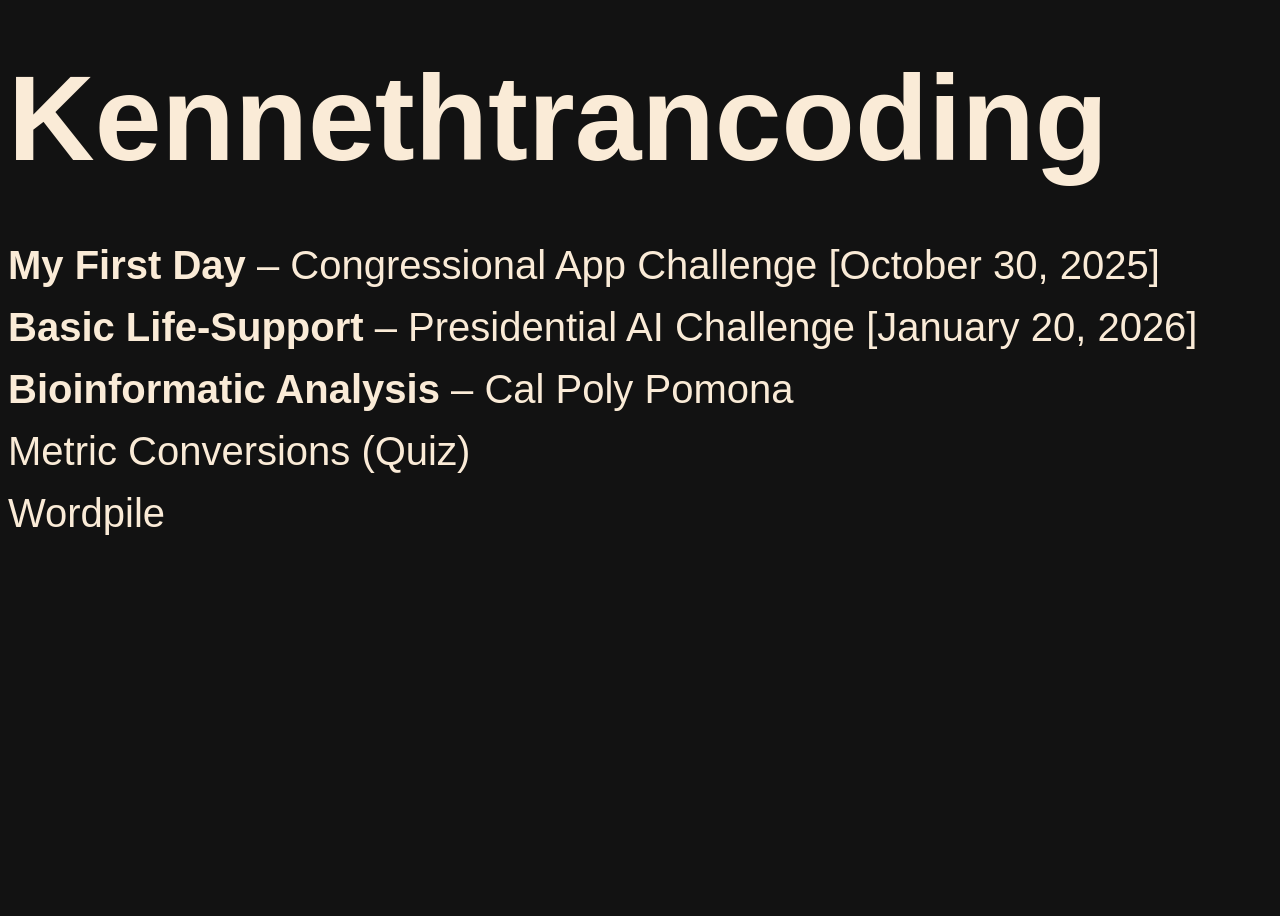
<file: index.html>
<!doctype html>
<html lang="en">
	<head>
		<meta charset="UTF-8" />
		<meta name="viewport" content="width=device-width, initial-scale=1.0" />
		<title>Kennethtrancoding</title>
		<link rel="stylesheet" href="styles.css" />
	</head>
	<body>
		<div class="link-group">
			<h1 id="title">Kennethtrancoding</h1>
			<div class="links">
				<div class="underline">
					<a class="link" href="https://myfirstday.kennethtrancoding.com/">
						<span><strong>My First Day</strong> – Congressional App Challenge [October 30,
						2025]</span>
					</a>
				</div>

				<div class="underline">
					<a class="link" href="./Presidential-AI-Challenge.pdf">
						<span><strong>Basic Life-Support</strong> – Presidential AI Challenge [January 20,
						2026]</span>
					</a>
				</div>

				<div class="underline">
					<a class="link" href="https://bioinformatics.kennethtrancoding.com/references">
						<span><strong>Bioinformatic Analysis</strong> – Cal Poly Pomona</span>
					</a>
				</div>

				<div class="underline">
					<a class="link" href="./metric-conversions">Metric Conversions (Quiz)</a>
				</div>

				<div class="underline">
					<a class="link" href="./wordpile">Wordpile</a>
				</div>
			</div>
		</div>

		<canvas id="ink-layer" aria-hidden="true"></canvas>

		<script src="https://ajax.googleapis.com/ajax/libs/jquery/3.7.1/jquery.min.js"></script>
		<script src="pointer-utils.js"></script>
		<script src="title-hover.js"></script>
		<script src="project-links.js"></script>
		<script src="snap-cursor.js"></script>
		<script src="pencil-ink.js"></script>
	</body>
</html>
</file>
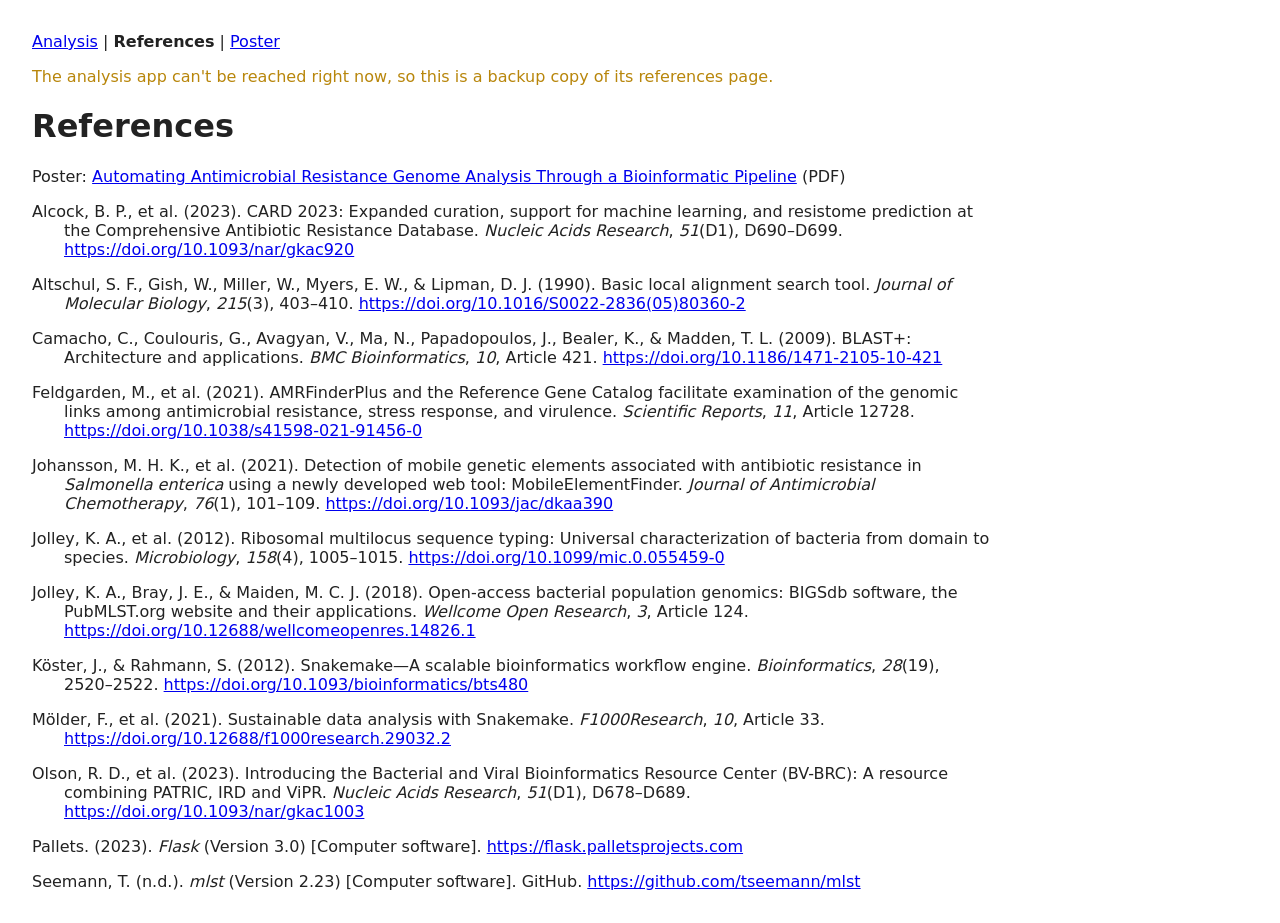
<file: bioinformatics-references/index.html>
<!doctype html>
<html lang="en">
	<head>
		<meta charset="UTF-8" />
		<meta name="viewport" content="width=device-width, initial-scale=1.0" />
		<title>Bioinformatic Analysis - References</title>
		<!-- The printed poster's QR code points here. The references live in the app
		     now, so this page sends visitors there when it answers, and shows its own
		     copy (and poster.pdf beside it) when it does not. Keep the list in step
		     with templates/references.html in the bioinformatics repo. -->
		<link rel="canonical" href="https://bioinformatics.kennethtrancoding.com/references" />
		<script>
			(function () {
				var app = "https://bioinformatics.kennethtrancoding.com/references";
				if (!window.fetch) return;

				var root = document.documentElement;
				var controller = window.AbortController ? new AbortController() : null;
				var settled = false;
				root.classList.add("checking");

				function showBackup() {
					if (settled) return;
					settled = true;
					if (controller) controller.abort();
					root.classList.remove("checking");
				}

				// A host that drops packets never answers, so give up rather than
				// leave a blank page.
				var timer = setTimeout(showBackup, 4000);

				// The app sends CORS for this origin, which is what lets this read
				// the status: a 502 from Caddy while the container is down still
				// counts as unreachable.
				fetch(app, {
					method: "HEAD",
					mode: "cors",
					cache: "no-store",
					signal: controller ? controller.signal : undefined,
				})
					.then(function (response) {
						if (settled) return;
						if (!response.ok) return showBackup();
						settled = true;
						clearTimeout(timer);
						location.replace(app);
					})
					.catch(showBackup);
			})();
		</script>
		<style>
			/* The app's static/style.css, as much of it as this page uses. */
			body {
				font-family: system-ui, sans-serif;
				margin: 2rem;
				max-width: 60rem;
				color: #222;
			}
			nav {
				margin-bottom: 1rem;
			}
			.notice {
				color: #b8860b;
			}
			.references p {
				padding-left: 2rem;
				text-indent: -2rem;
				overflow-wrap: anywhere;
			}

			#checking {
				display: none;
			}
			.checking #checking {
				display: block;
			}
			.checking main {
				display: none;
			}
		</style>
	</head>
	<body>
		<p id="checking">Loading references…</p>

		<main>
			<nav>
				<a href="https://bioinformatics.kennethtrancoding.com/">Analysis</a> |
				<b>References</b> |
				<a href="/bioinformatics-references/poster.pdf">Poster</a>
			</nav>

			<p class="notice">
				The analysis app can't be reached right now, so this is a backup copy of its
				references page.
			</p>

			<h1>References</h1>
			<p>
				Poster:
				<a href="/bioinformatics-references/poster.pdf"
					>Automating Antimicrobial Resistance Genome Analysis Through a Bioinformatic
					Pipeline</a
				>
				(PDF)
			</p>

			<div class="references">
				<p>
					Alcock, B. P., et al. (2023). CARD 2023: Expanded curation, support for machine
					learning, and resistome prediction at the Comprehensive Antibiotic Resistance
					Database.
					<i>Nucleic Acids Research</i>, <i>51</i>(D1), D690–D699.
					<a href="https://doi.org/10.1093/nar/gkac920">https://doi.org/10.1093/nar/gkac920</a>
				</p>
				<p>
					Altschul, S. F., Gish, W., Miller, W., Myers, E. W., &amp; Lipman, D. J. (1990).
					Basic local alignment search tool. <i>Journal of Molecular Biology</i>,
					<i>215</i>(3), 403–410.
					<a href="https://doi.org/10.1016/S0022-2836(05)80360-2"
						>https://doi.org/10.1016/S0022-2836(05)80360-2</a
					>
				</p>
				<p>
					Camacho, C., Coulouris, G., Avagyan, V., Ma, N., Papadopoulos, J., Bealer, K., &amp;
					Madden, T. L. (2009). BLAST+: Architecture and applications.
					<i>BMC Bioinformatics</i>, <i>10</i>, Article 421.
					<a href="https://doi.org/10.1186/1471-2105-10-421"
						>https://doi.org/10.1186/1471-2105-10-421</a
					>
				</p>
				<p>
					Feldgarden, M., et al. (2021). AMRFinderPlus and the Reference Gene Catalog
					facilitate examination of the genomic links among antimicrobial resistance, stress
					response, and virulence. <i>Scientific Reports</i>, <i>11</i>, Article 12728.
					<a href="https://doi.org/10.1038/s41598-021-91456-0"
						>https://doi.org/10.1038/s41598-021-91456-0</a
					>
				</p>
				<p>
					Johansson, M. H. K., et al. (2021). Detection of mobile genetic elements associated
					with antibiotic resistance in <i>Salmonella enterica</i> using a newly developed web
					tool: MobileElementFinder. <i>Journal of Antimicrobial Chemotherapy</i>,
					<i>76</i>(1), 101–109.
					<a href="https://doi.org/10.1093/jac/dkaa390">https://doi.org/10.1093/jac/dkaa390</a>
				</p>
				<p>
					Jolley, K. A., et al. (2012). Ribosomal multilocus sequence typing: Universal
					characterization of bacteria from domain to species. <i>Microbiology</i>,
					<i>158</i>(4), 1005–1015.
					<a href="https://doi.org/10.1099/mic.0.055459-0"
						>https://doi.org/10.1099/mic.0.055459-0</a
					>
				</p>
				<p>
					Jolley, K. A., Bray, J. E., &amp; Maiden, M. C. J. (2018). Open-access bacterial
					population genomics: BIGSdb software, the PubMLST.org website and their
					applications.
					<i>Wellcome Open Research</i>, <i>3</i>, Article 124.
					<a href="https://doi.org/10.12688/wellcomeopenres.14826.1"
						>https://doi.org/10.12688/wellcomeopenres.14826.1</a
					>
				</p>
				<p>
					Köster, J., &amp; Rahmann, S. (2012). Snakemake—A scalable bioinformatics workflow
					engine. <i>Bioinformatics</i>, <i>28</i>(19), 2520–2522.
					<a href="https://doi.org/10.1093/bioinformatics/bts480"
						>https://doi.org/10.1093/bioinformatics/bts480</a
					>
				</p>
				<p>
					Mölder, F., et al. (2021). Sustainable data analysis with Snakemake.
					<i>F1000Research</i>, <i>10</i>, Article 33.
					<a href="https://doi.org/10.12688/f1000research.29032.2"
						>https://doi.org/10.12688/f1000research.29032.2</a
					>
				</p>
				<p>
					Olson, R. D., et al. (2023). Introducing the Bacterial and Viral Bioinformatics
					Resource Center (BV-BRC): A resource combining PATRIC, IRD and ViPR.
					<i>Nucleic Acids Research</i>, <i>51</i>(D1), D678–D689.
					<a href="https://doi.org/10.1093/nar/gkac1003">https://doi.org/10.1093/nar/gkac1003</a>
				</p>
				<p>
					Pallets. (2023). <i>Flask</i> (Version 3.0) [Computer software].
					<a href="https://flask.palletsprojects.com">https://flask.palletsprojects.com</a>
				</p>
				<p>
					Seemann, T. (n.d.). <i>mlst</i> (Version 2.23) [Computer software]. GitHub.
					<a href="https://github.com/tseemann/mlst">https://github.com/tseemann/mlst</a>
				</p>
			</div>
		</main>
	</body>
</html>
</file>
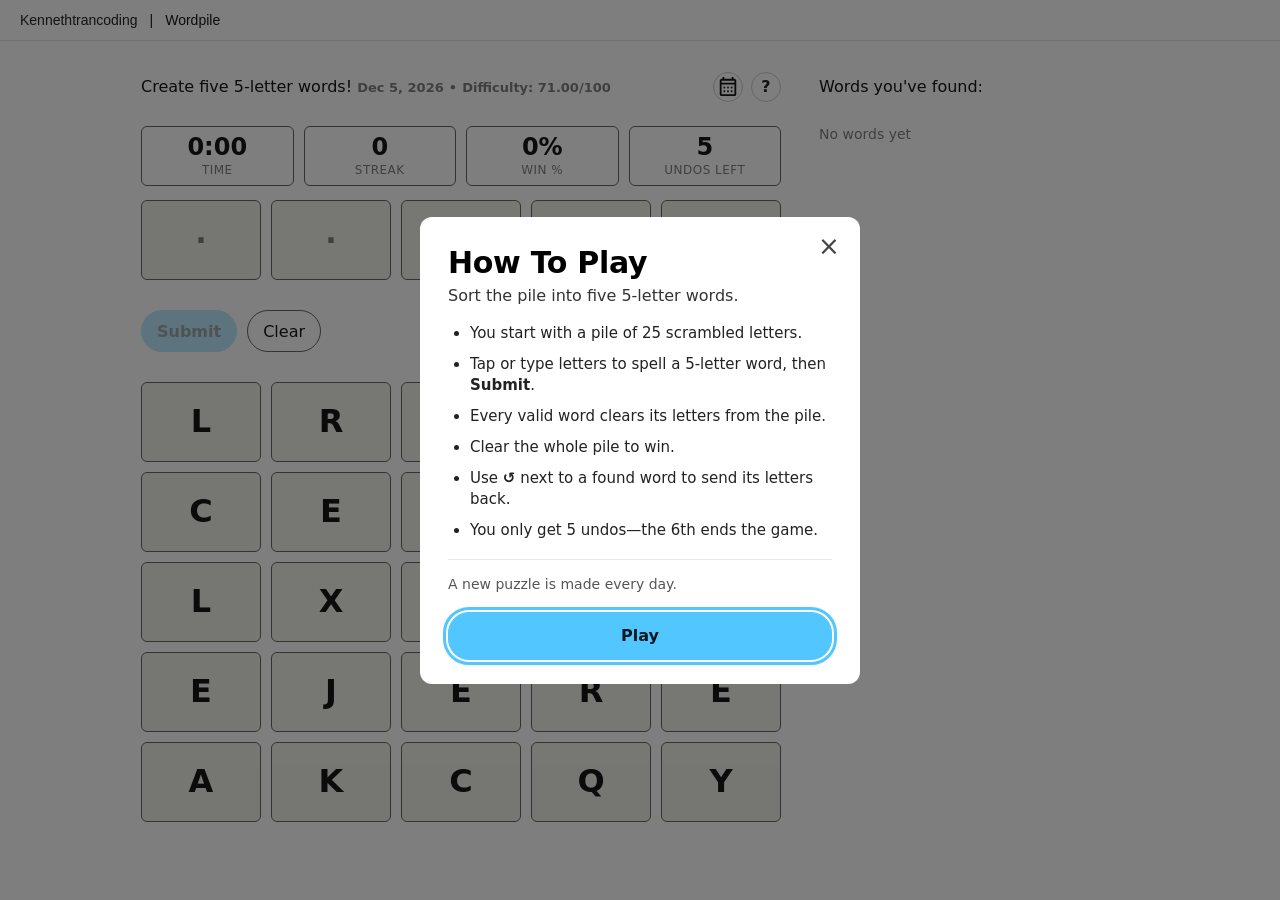
<file: wordpile/index.html>
<!doctype html>
<html lang="en">
	<head>
		<meta charset="UTF-8" />
		<meta name="viewport" content="width=device-width, initial-scale=1.0" />
		<title>Wordpile</title>
		<link rel="stylesheet" href="./styles.css" />
	</head>
	<body>
		<nav class="top-nav">
			<a href="https://kennethtrancoding.com" target="_blank" rel="noopener noreferrer"
				>Kennethtrancoding</a
			>
			<span aria-hidden="true">|</span>
			<span>Wordpile</span>
		</nav>

		<main class="app" id="app">
			<section class="play" aria-label="Wordpile game board">
				<span id="puzzle-header">
					<p>
						Create five 5-letter words!
						<span class="puzzle-label" id="puzzle-label"></span>
						<span class="puzzle-label" id="divider"></span>
						<span class="puzzle-label" id="difficulty-label"></span>
					</p>
					<div class="header-actions">
						<button
							class="help-btn"
							id="archive"
							type="button"
							aria-label="Past piles"
							title="Past piles">
							<img
								src="./assets/calendar_month_24dp_000000_FILL0_wght400_GRAD0_opsz24.svg"
								style="width: 80%"
								alt="Past piles" />
						</button>
						<button
							class="help-btn"
							id="help"
							type="button"
							aria-label="How to play"
							title="How to play">
							?
						</button>
					</div>
				</span>
				<div class="statbar" id="statbar" aria-label="Game stats">
					<div class="stat">
						<span class="stat-value" id="stat-time">0:00</span>
						<span class="stat-label">Time</span>
					</div>
					<div class="stat">
						<span class="stat-value" id="stat-streak">0</span>
						<span class="stat-label">Streak</span>
					</div>
					<div class="stat">
						<span class="stat-value" id="stat-winpct">0%</span>
						<span class="stat-label">Win %</span>
					</div>
					<div class="stat">
						<span class="stat-value" id="stat-undos">5</span>
						<span class="stat-label">Undos left</span>
					</div>
				</div>
				<div class="word-rack" id="word-rack" aria-label="Current word"></div>
				<div class="controls">
					<button class="btn primary" id="submit" type="button" disabled>Submit</button>
					<button class="btn" id="clear" type="button">Clear</button>
					<div class="message" id="message" role="status" aria-live="polite"></div>
				</div>
				<div class="letter-grid" id="letter-grid" aria-label="Available letters"></div>
			</section>

			<div id="vl"></div>
			<aside class="side" aria-label="Found words">
				<p>Words you've found:</p>
				<div class="win" id="win">Pile cleared</div>
				<ul class="found-list" id="found-list"></ul>
			</aside>
		</main>

		<div
			class="modal"
			id="tutorial"
			role="dialog"
			aria-modal="true"
			aria-labelledby="tutorial-title"
			aria-hidden="true">
			<div class="modal-card">
				<button class="modal-close" id="tutorial-close" type="button" aria-label="Close">
					×
				</button>
				<h2 class="modal-title" id="tutorial-title">How To Play</h2>
				<p class="modal-sub">Sort the pile into five 5-letter words.</p>
				<ul class="modal-rules">
					<li>You start with a pile of 25 scrambled letters.</li>
					<li>Tap or type letters to spell a 5-letter word, then <b>Submit</b>.</li>
					<li>Every valid word clears its letters from the pile.</li>
					<li>Clear the whole pile to win.</li>
					<li>Use <b>↺</b> next to a found word to send its letters back.</li>
					<li>You only get 5 undos—the 6th ends the game.</li>
				</ul>
				<p class="modal-foot">A new puzzle is made every day.</p>
				<button class="btn primary modal-play" id="tutorial-play" type="button">
					Play
				</button>
			</div>
		</div>

		<div
			class="modal"
			id="winscreen"
			role="dialog"
			aria-modal="true"
			aria-labelledby="win-title"
			aria-hidden="true">
			<div class="modal-card">
				<button class="modal-close" id="win-close" type="button" aria-label="Close">
					×
				</button>
				<h2 class="modal-title" id="win-title">Pile Cleared</h2>
				<p class="modal-sub" id="win-sub">You've cleared the entire pile!</p>
				<div class="win-stats">
					<div class="win-stat">
						<span class="win-stat-value" id="win-time">0:00</span>
						<span class="win-stat-label">Time</span>
					</div>
					<div class="win-stat">
						<span class="win-stat-value" id="win-streak">0</span>
						<span class="win-stat-label">Streak</span>
					</div>
					<div class="win-stat">
						<span class="win-stat-value" id="win-best">0</span>
						<span class="win-stat-label">Best streak</span>
					</div>
					<div class="win-stat">
						<span class="win-stat-value" id="win-winpct">0%</span>
						<span class="win-stat-label">Win %</span>
					</div>
				</div>
				<p class="modal-foot" id="win-time-until-new">
					A new puzzle is made every day—come back in
				</p>
				<button class="btn primary modal-play" id="win-share" type="button">
					Share result
				</button>
			</div>
		</div>

		<div
			class="modal"
			id="losescreen"
			role="dialog"
			aria-modal="true"
			aria-labelledby="lose-title"
			aria-hidden="true">
			<div class="modal-card">
				<button class="modal-close" id="lose-close" type="button" aria-label="Close">
					×
				</button>
				<h2 class="modal-title" id="lose-title">Out of Undos</h2>
				<p class="modal-sub">You used all 5 undos.</p>
				<div class="win-stats">
					<div class="win-stat">
						<span class="win-stat-value" id="lose-found">0/5</span>
						<span class="win-stat-label">Words found</span>
					</div>
					<div class="win-stat">
						<span class="win-stat-value" id="lose-time">0:00</span>
						<span class="win-stat-label">Time</span>
					</div>
				</div>
				<p class="modal-foot" id="lose-time-until-new">
					A new puzzle is made every day—come back in
				</p>
				<button class="btn primary modal-play" id="lose-dismiss" type="button">
					Dismiss
				</button>
			</div>
		</div>

		<div
			class="modal"
			id="solutions-modal"
			role="dialog"
			aria-modal="true"
			aria-labelledby="solutions-title"
			aria-hidden="true">
			<div class="modal-card">
				<button class="modal-close" id="solutions-close" type="button" aria-label="Close">
					×
				</button>
				<h2 class="modal-title" id="solutions-title">Solutions</h2>
				<p class="modal-sub" id="solutions-sub"></p>
				<ul class="solution-list" id="solutions-list"></ul>
				<nav class="solution-pager" id="solutions-pager" aria-label="Solution pages"></nav>
			</div>
		</div>

		<div
			class="modal"
			id="archive-modal"
			role="dialog"
			aria-modal="true"
			aria-labelledby="archive-title"
			aria-hidden="true">
			<div class="modal-card">
				<button class="modal-close" id="archive-close" type="button" aria-label="Close">
					×
				</button>
				<h2 class="modal-title" id="archive-title">Past piles</h2>
				<p class="modal-sub">Pick any past date to play that day's pile.</p>
				<div class="archive-controls">
					<label class="archive-field" for="archive-date">
						<span>Choose a date</span>
						<input type="date" id="archive-date" />
					</label>
					<button class="btn primary archive-play" id="archive-play" type="button">
						Play this pile
					</button>
				</div>
				<p class="archive-error" id="archive-error" role="alert"></p>
				<button class="btn archive-today" id="archive-return" type="button" hidden>
					Back to today's pile
				</button>
			</div>
		</div>

		<script type="module" src="./main.js"></script>
	</body>
</html>
</file>
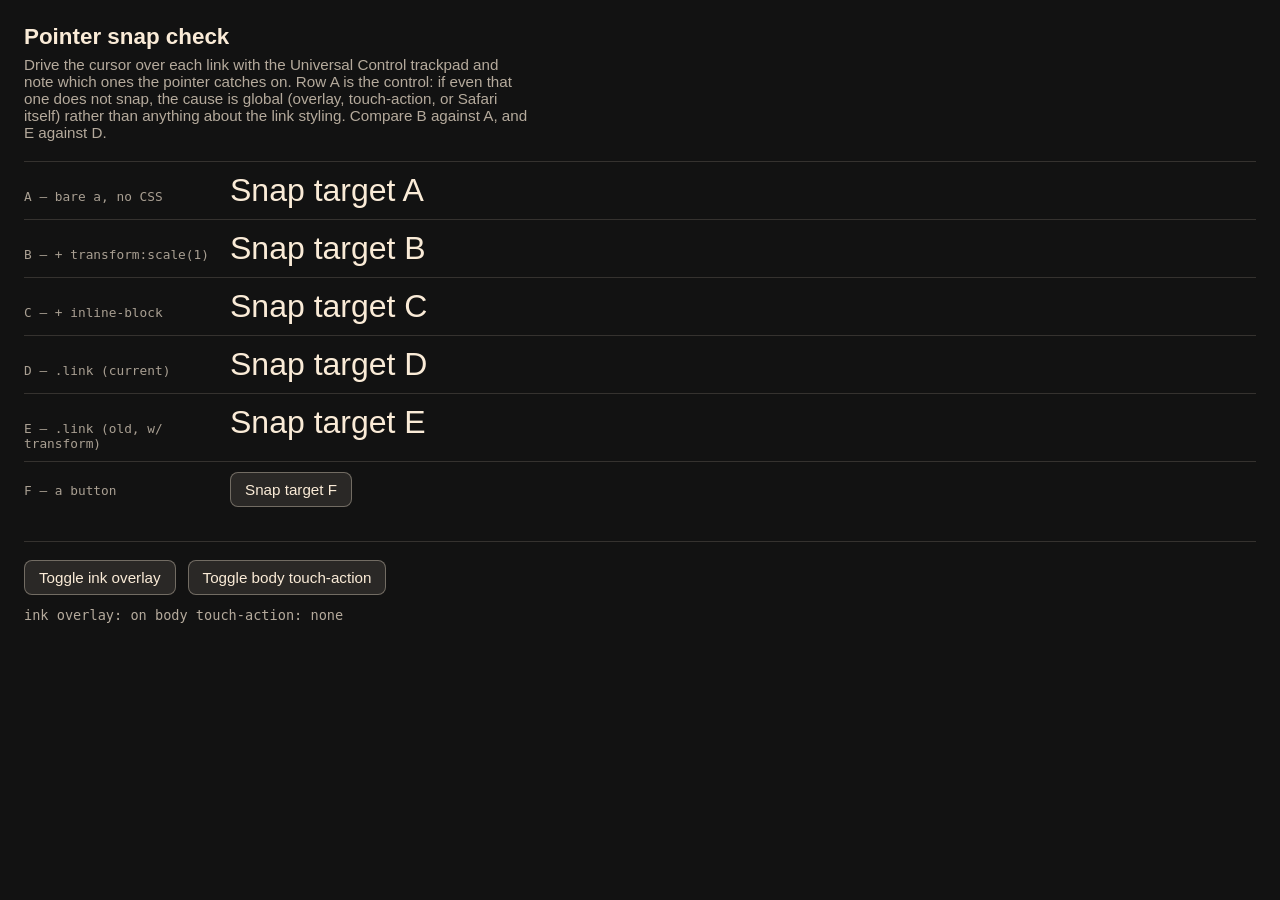
<file: __snap-check.html>
<!doctype html>
<html lang="en">
	<head>
		<meta charset="UTF-8" />
		<meta name="viewport" content="width=device-width, initial-scale=1.0" />
		<title>Pointer snap check</title>
		<style>
			body {
				background-color: rgb(18, 18, 18);
				color: antiquewhite;
				font-family: Arial, Helvetica, sans-serif;
				margin: 0;
				padding: 24px;
			}
			h1 {
				font-size: 1.4rem;
				margin: 0 0 6px;
			}
			p.hint {
				margin: 0 0 20px;
				opacity: 0.7;
				font-size: 0.95rem;
				max-width: 60ch;
			}
			.row {
				display: flex;
				align-items: baseline;
				gap: 16px;
				padding: 10px 0;
				border-top: 1px solid rgba(250, 235, 215, 0.15);
			}
			.tag {
				flex: 0 0 190px;
				font-size: 0.8rem;
				opacity: 0.65;
				font-family: ui-monospace, Menlo, monospace;
			}
			a {
				color: antiquewhite;
				text-decoration: none;
				font-size: 2rem;
			}

			/* --- one variable per row ------------------------------------- */

			/* A: nothing at all. If this does not snap, the cause is global. */

			/* B: the single suspect — a no-op transform, which still promotes
			   the element to its own layer. */
			.t-transform {
				transform: scale(1);
			}

			/* C: the page's display model, without any transform. */
			.t-block {
				display: inline-block;
				width: fit-content;
			}

			/* D: the shipping .link rule as it now stands. */
			.t-link {
				width: fit-content;
				cursor: pointer;
				font-size: 2rem;
				text-decoration: none;
				margin: 0;
				display: inline-block;
			}

			/* E: the old shipping rule, transform included. */
			.t-link-old {
				width: fit-content;
				cursor: pointer;
				font-size: 2rem;
				text-decoration: none;
				margin: 0;
				display: inline-block;
				transform: scale(1);
				transition: transform 0.35s ease-in-out;
			}

			/* The real page's overlay, reproduced exactly. */
			#ink-layer {
				position: fixed;
				inset: 0;
				width: 100%;
				height: 100%;
				pointer-events: none;
				touch-action: none;
				z-index: 9999;
			}
			body.no-overlay #ink-layer {
				display: none;
			}
			body.touch-none {
				touch-action: none;
			}

			.toggles {
				margin: 24px 0 0;
				display: flex;
				gap: 12px;
				flex-wrap: wrap;
				border-top: 1px solid rgba(250, 235, 215, 0.15);
				padding-top: 18px;
			}
			button {
				font: inherit;
				font-size: 0.95rem;
				background: rgba(250, 235, 215, 0.1);
				color: antiquewhite;
				border: 1px solid rgba(250, 235, 215, 0.35);
				border-radius: 8px;
				padding: 8px 14px;
			}
			.state {
				font-family: ui-monospace, Menlo, monospace;
				font-size: 0.85rem;
				opacity: 0.7;
				margin-top: 12px;
			}
		</style>
	</head>
	<body class="touch-none">
		<h1>Pointer snap check</h1>
		<p class="hint">
			Drive the cursor over each link with the Universal Control trackpad and note which ones
			the pointer catches on. Row A is the control: if even that one does not snap, the cause
			is global (overlay, touch-action, or Safari itself) rather than anything about the link
			styling. Compare B against A, and E against D.
		</p>

		<div class="row"><span class="tag">A — bare a, no CSS</span><a href="#a">Snap target A</a></div>
		<div class="row">
			<span class="tag">B — + transform:scale(1)</span
			><a class="t-transform" href="#b">Snap target B</a>
		</div>
		<div class="row">
			<span class="tag">C — + inline-block</span><a class="t-block" href="#c">Snap target C</a>
		</div>
		<div class="row">
			<span class="tag">D — .link (current)</span><a class="t-link" href="#d">Snap target D</a>
		</div>
		<div class="row">
			<span class="tag">E — .link (old, w/ transform)</span
			><a class="t-link-old" href="#e">Snap target E</a>
		</div>
		<div class="row">
			<span class="tag">F — a button</span><button type="button">Snap target F</button>
		</div>

		<div class="toggles">
			<button type="button" id="toggle-overlay">Toggle ink overlay</button>
			<button type="button" id="toggle-touch">Toggle body touch-action</button>
		</div>
		<div class="state" id="state"></div>

		<canvas id="ink-layer" aria-hidden="true"></canvas>

		<script>
			const state = document.getElementById("state");
			const showState = () => {
				const overlay = document.body.classList.contains("no-overlay") ? "off" : "on";
				const touch = document.body.classList.contains("touch-none") ? "none" : "auto";
				state.textContent = `ink overlay: ${overlay}   body touch-action: ${touch}`;
			};

			document.getElementById("toggle-overlay").addEventListener("click", () => {
				document.body.classList.toggle("no-overlay");
				showState();
			});
			document.getElementById("toggle-touch").addEventListener("click", () => {
				document.body.classList.toggle("touch-none");
				showState();
			});

			showState();
		</script>
	</body>
</html>
</file>
<file: styles.css>
body {
	background-color: #121212;
	min-height: 100svh;
	/* Keep finger scrolling and zooming available. The ink script cancels
	   stylus touch events separately. */
	touch-action: auto;
}
.underline {
	width: fit-content;
	height: fit-content;
	position: relative;
}
/* The snap wash. Absolutely positioned with negative insets so it
			   reads as padding around the link without occupying any layout, and
			   left unpositioned in z-order so the relatively-positioned .link
			   below paints over it. snap-cursor.js owns .is-snapped. */
.underline::before {
	content: "";
	position: absolute;
	inset: -6px -14px;
	border-radius: 12px;
	background: rgba(250, 235, 215, 0.12);
	opacity: 0;
	transition: opacity 0.2s ease;
	cursor: none;
	pointer-events: none;
}
.underline.is-snapped::before {
	opacity: 1;
}
#title {
	font-size: 120px;
	line-height: normal;
	line-height: 50%;
}
/* Title hover, original flavour: the letters actually grow, which
			   reflows the line and the h1's height on every hover — that is the
			   page jitter. This is the fallback; .static-title below replaces it. */
.title-letter {
	display: inline-block;
	--s: 1;
	transition:
		font-size 0.15s ease,
		line-height 0.15s ease,
		transform 0.15s ease,
		text-shadow 0.15s ease;
	transform-origin: bottom center;
}
.title-letter.is-main {
	font-size: clamp(150px, 20vw, 400px);
	line-height: 0.1ex;
	text-shadow: 0 0 22px rgba(255, 255, 255, 0.9);
}
.title-letter.is-neighbor {
	font-size: clamp(120px, 16vw, 350px);
	line-height: 0.1ex;
	text-shadow: 0 0 14px rgba(255, 255, 255, 0.65);
}

/* Static hover. The .static-title class is set on <html> by title-hover.js
			   when the STATIC_TITLE_HOVER feature flag is on: the letters scale
			   instead of resizing, so nothing reflows, and --x is the sideways
			   nudge applyLetterShifts() hands each letter to stand in for the
			   advance width the bigger letters before it would have added. */
.static-title .title-letter {
	transform: translateX(var(--x, 0px)) scale(var(--s));
	/* Vertically centred, so a magnified letter grows evenly above and
				   below the line and stays centred on its smaller neighbours
				   instead of sitting on the baseline. */
	transform-origin: left center;
}
.static-title .title-letter.is-main,
.static-title .title-letter.is-neighbor {
	font-size: inherit;
	line-height: inherit;
}
.static-title .title-letter.is-main {
	--s: 2;
}
.static-title .title-letter.is-neighbor {
	--s: 1.6;
}
.link-group,
.links {
	display: flex;
	flex-direction: column;
	gap: 14px;
}
#title,
.link {
	font-family: Arial, Helvetica, sans-serif;
	color: antiquewhite;
}
.link {
	width: fit-content;
	cursor: pointer;
	font-size: 2.5rem;
	text-decoration: none;
	margin: 0;
	display: inline-block;
	/* Positioned so the link text paints over the .underline::before
				   snap wash. No transform here on purpose: only .tilt .link
				   transforms and it brings its own, and the flat click animation
				   runs on font-size. */
	position: relative;
}
.underline::after {
	content: "";
	display: block;
	height: 3px;
	width: 100%;
	background: antiquewhite;
	transform: scaleX(0);
	transform-origin: left;
	transition: transform 0.35s ease-in-out;
}
.underline.is-hovered::after,
.underline.is-snapped::after {
	transform: scaleX(1);
}
.link.is-active {
	animation-name: click-scale-down;
	animation-fill-mode: forwards;
	animation-duration: 0.05s;
	animation-timing-function: ease-in;
}
.link.is-post-click {
	animation-name: post-click-burst;
	animation-duration: 0.2s;
	animation-timing-function: cubic-bezier(0.75, 0.05, 0.51, 1.71);
}
.link:focus-visible {
	outline: 3px solid antiquewhite;
	outline-offset: 4px;
}

/* Tilt mode. The .tilt class is set on <html> by project-links.js when the
			   TILT feature flag is on; without it the flat scale animation above
			   is what runs. */
.tilt .link {
	will-change: transform;
	transform: perspective(700px) rotateX(0deg) rotateY(0deg) translateZ(0px);
	transition: transform 0.35s ease-out;
}
.tilt .link.is-active {
	animation: none;
	transition: transform 0.1s ease-out;
}
.tilt .link.is-post-click {
	animation: none;
	transition: transform 0.5s cubic-bezier(0.18, 1.5, 0.45, 1);
}

/* The two things a pencil line can run into. Stylus touch cancellation
				   handles panning, but WebKit judges these separately and
			   part-way through a drag: a pen crossing text becomes a selection, a
			   pen crossing a link becomes a link drag, and either one is taken by
			   cancelling the pointer — which reads as the line stopping dead the
			   moment it reaches the title or a project link. With nothing here
			   selectable or draggable there is no gesture to switch to.

			   Declared statically rather than toggled on for the length of a
			   stroke: changing user-select on the element under a live gesture is
			   itself enough for WebKit to drop the pointer, which leaves nothing
			   but dots. The title is decorative spans (the h1 carries an
			   aria-label), and un-selectable link text is the ordinary treatment.

			   .link * is in the list because -webkit-user-drag does not inherit and
			   two of the links wrap their text in a <strong>, which would otherwise
			   still be draggable on its own. */
#title,
.title-letter,
.link,
.link * {
	-webkit-user-select: none;
	user-select: none;
	-webkit-user-drag: none;
	-webkit-touch-callout: none;
}

/* Apple Pencil ink overlay. Sits above everything, never takes
			   pointer input itself — pencil-ink.js paints pencil strokes here
			   instead of letting them touch the page. */
#ink-layer {
	position: fixed;
	inset: 0;
	width: 100%;
	height: 100%;
	pointer-events: none;
	touch-action: none;
	z-index: 9999;
}

@media (prefers-reduced-motion: reduce) {
	.link,
	.underline::after,
	.underline::before,
	.title-letter {
		transition: none !important;
	}
	.tilt .link {
		transform: none !important;
	}
	.link.is-active,
	.link.is-post-click {
		animation: none !important;
	}
}
@keyframes click-scale-down {
	0% {
		font-size: 2.5rem;
	}
	100% {
		font-size: 2.2rem;
	}
}
@keyframes post-click-burst {
	0% {
		font-size: 2.2rem;
	}
	100% {
		font-size: 2.5rem;
	}
}

/* Mobile: the name runs vertically down the left edge, one letter per
			   line, with the project links beside it. Letters grow with transform
			   instead of font-size here so the stack does not reflow on touch. */
/* Phones: narrow screens, plus short ones so landscape gets the
			   vertical treatment instead of a wrapped 120px headline. */
@media (max-width: 700px), (max-height: 520px) {
	body {
		display: flex;
		align-items: center;
		padding: 18px 14px;
		box-sizing: border-box;
	}
	.link-group {
		flex-direction: row;
		align-items: center;
		gap: 18px;
		width: 100%;
	}
	.links {
		flex: 1 1 auto;
		min-width: 0;
		gap: 18px;
	}
	.underline {
		max-width: 100%;
	}
	#title {
		display: flex;
		flex-direction: column;
		align-items: center;
		flex: 0 0 auto;
		margin: 0;
		/* 17 stacked letters, so the svh term keeps the column from
					   running off the bottom in landscape. */
		font-size: clamp(0.85rem, min(7vw, 4.4svh), 2.25rem);
		line-height: 1.02;
	}
	/* The column is vertical here, so the letters scale in place under
				   either flag and ignore the horizontal --x offset. Each rule is
				   repeated for .static-title so it outranks the desktop static
				   rules above, which are one class more specific. */
	.title-letter,
	.static-title .title-letter {
		display: block;
		transform: scale(var(--s));
		transform-origin: center center;
	}
	.title-letter.is-main,
	.title-letter.is-neighbor,
	.static-title .title-letter.is-main,
	.static-title .title-letter.is-neighbor {
		font-size: inherit;
		line-height: inherit;
	}
	.title-letter.is-main,
	.static-title .title-letter.is-main {
		--s: 1.75;
		text-shadow: 0 0 12px rgba(255, 255, 255, 0.9);
	}
	.title-letter.is-neighbor,
	.static-title .title-letter.is-neighbor {
		--s: 1.35;
		text-shadow: 0 0 8px rgba(255, 255, 255, 0.65);
	}
	.link {
		font-size: clamp(0.9rem, 4vw, 1.15rem);
		/* Keeps the tap target at least 44px tall (WCAG 2.5.5) even
					   though the text itself is much smaller. */
		min-height: 44px;
		display: inline-flex;
		align-items: center;
	}
	/* The desktop click animation keyframes hard-code 2.5rem, so swap
				   in a scale-based press for the smaller mobile type. */
	.link.is-active {
		animation: none;
		transform: scale(0.94);
		transition: transform 0.05s ease-in;
	}
	.link.is-post-click {
		animation: none;
		transform: scale(1);
		transition: transform 0.2s cubic-bezier(0.75, 0.05, 0.51, 1.71);
	}
}
</file>
<file: wordpile/styles.css>
:root {
	color-scheme: dark;
	--bg: #ffffff;
	--line: #5a5a5a;
	--text: #000000;
	--muted: #747474;
	--letter: #efefe7;
	--blue: #52c7ff;
	--green: #8fd16a;
	--red: #ff6f61;
	--yellow: #f3c969;
}

* {
	box-sizing: border-box;
}

html,
body {
	min-height: 100%;
	margin: 0;
	background: var(--bg);
	color: var(--text);
	font-family:
		Inter,
		ui-sans-serif,
		system-ui,
		-apple-system,
		BlinkMacSystemFont,
		"Segoe UI",
		sans-serif;
}
.top-nav {
	font-family: Arial, sans-serif;
	font-size: 14px;
	display: flex;
	align-items: center;
	gap: 12px;
	padding: 12px 20px;
	border-bottom: 1px solid #e0e0e0;
	position: sticky;
	top: 0;
	background: #fff;
	width: 100%;
	box-sizing: border-box;
	justify-content: flex-start;
}
.top-nav a {
	color: #111;
	text-decoration: none;
}
.top-nav a:hover {
	text-decoration: underline;
}
.header-actions {
	margin-left: auto;
	display: flex;
	gap: 8px;
}
.help-btn {
	width: 30px;
	height: 30px;
	display: grid;
	place-items: center;
	padding: 0;
	color: #111;
	background: #fff;
	border: 1px solid #c8c8c8;
	border-radius: 999px;
	font-size: 16px;
	font-weight: 700;
	line-height: 1;
	cursor: pointer;
}
.help-btn:hover {
	background: #f2f2f2;
}

.puzzle-label {
	color: var(--muted);
	font-size: 13px;
	font-weight: 700;
}
button {
	font: inherit;
}

/* Visible keyboard focus indicators (mouse clicks stay ring-free). */
.letter:focus-visible,
.btn:focus-visible,
.icon-btn:focus-visible {
	outline: 3px solid var(--blue);
	outline-offset: 2px;
}

.top-nav a:focus-visible {
	outline: 2px solid var(--blue);
	outline-offset: 2px;
	border-radius: 2px;
}

.app {
	width: 1120px;
	max-width: 100%;
	margin: 0 auto;
	padding: 20px;
	display: flex;
	flex-direction: row;
	gap: 18px;
	justify-content: center;
	align-items: flex-start;
}

.app > aside {
	width: 320px;
	flex-shrink: 0;
}

.play {
	width: 640px;
	flex-shrink: 0;
	display: grid;
	gap: 14px;
}
#puzzle-header {
	display: flex;
	justify-content: space-between;
	align-items: center;
}
.topbar {
	display: grid;
	grid-template-columns: 1fr auto;
	gap: 16px;
	align-items: center;
	padding: 16px;
}

h1 {
	margin: 0;
	font-size: 28px;
	line-height: 1.05;
	letter-spacing: 0;
}

.statbar {
	display: grid;
	grid-template-columns: repeat(4, 1fr);
	gap: 10px;
}

.stat {
	padding: 8px 10px;
	background: var(--bg);
	border: 1px solid var(--line);
	border-radius: 6px;
	text-align: center;
}

.stat-value {
	display: block;
	font-size: 24px;
	font-weight: 700;
	line-height: 1;
	font-variant-numeric: tabular-nums;
}

/* Undo counter turns red as it runs low. */
.stat-value.danger {
	color: var(--red);
}

.stat-label {
	display: block;
	margin-top: 4px;
	color: var(--muted);
	font-size: 12px;
	text-transform: uppercase;
	letter-spacing: 0.04em;
}

.board {
	padding: 16px;
}

.word-rack {
	display: grid;
	grid-template-columns: repeat(5, minmax(52px, 1fr));
	gap: 10px;
	margin-bottom: 16px;
}

.slot {
	height: clamp(60px, 12vw, 80px);
	display: grid;
	place-items: center;
	background: var(--letter);
	border: 1px solid var(--line);
	border-radius: 6px;
	color: var(--muted);
	font-size: 30px;
	font-weight: 700;
	text-transform: uppercase;
}

.slot.filled {
	color: var(--text);
	border-color: var(--line);
}

.slot.bad {
	animation: shake 0.28s ease;
	border-color: var(--red);
	color: var(--red);
}

@keyframes shake {
	0%,
	100% {
		transform: translateX(0);
	}
	30% {
		transform: translateX(-5px);
	}
	70% {
		transform: translateX(5px);
	}
}

.controls {
	display: flex;
	flex-wrap: wrap;
	gap: 10px;
	margin-bottom: 16px;
	width: 100%;
	align-items: center;
	justify-content: center;
}

.btn {
	min-height: 42px;
	padding: 0 15px;
	color: var(--text);
	background: var(--bg);
	border: 1px solid var(--line);
	border-radius: 21px;
	width: fit-content;
	cursor: pointer;
}
.btn:active {
	transform: translateY(1px);
}

.btn.primary {
	color: #06181f;
	background: var(--blue);
	border-color: var(--blue);
	font-weight: 700;
}

.btn:disabled {
	opacity: 0.42;
	cursor: default;
	transform: none;
}

.message {
	min-height: 22px;
	margin-left: auto;
	align-self: center;
	color: var(--muted);
	font-size: 14px;
}

.message.good {
	color: var(--green);
}

.message.bad {
	color: var(--red);
}

.letter-grid {
	display: grid;
	grid-template-columns: repeat(5, minmax(52px, 1fr));
	gap: 10px;
}
.letter-grid:empty::before {
	content: "Loading board...";
	color: var(--muted);
	font-size: 14px;
}

.letter {
	position: relative;
	height: clamp(60px, 12vw, 80px);
	display: grid;
	place-items: center;
	color: var(--text);
	background: var(--letter);
	border: 1px solid var(--line);
	border-radius: 6px;
	font-size: 32px;
	font-weight: 700;
	line-height: 0.8;
	cursor: pointer;
	text-transform: uppercase;
	transition:
		transform 0.3s ease,
		background 0.3s ease,
		color 0.3s ease;
}

.letter:active {
	transform: scale(0.9);
	background: rgb(90, 89, 79);
	color: rgb(248, 248, 248);
}

.letter.selected {
	background: rgb(90, 89, 79);
	color: rgb(248, 248, 248);
}

.letter.used {
	visibility: hidden;
	pointer-events: none;
}

.badge {
	position: absolute;
	top: 6px;
	right: 6px;
	width: 24px;
	height: 24px;
	display: none;
	place-items: center;
	border-radius: 999px;
	background: var(--yellow);
	color: #17120a;
	font-size: 13px;
	font-weight: 900;
}

.letter.selected .badge {
	display: grid;
}
#vl {
	width: 2px;
	height: 100%;
	background: var(--line);
}

.side {
	height: 100%;
	display: flex;
	flex-direction: column;
	gap: 14px;
}

.found-list {
	display: flex;
	flex-direction: column;
	gap: 8px;
	margin: 0;
	padding: 0;
	list-style: none;
	color: var(--text);
}

.found-list:empty::before {
	content: "No words yet";
	color: var(--muted);
	font-size: 14px;
}

.found-item {
	display: flex;
	flex-direction: row;
	justify-content: space-between;
	width: 50%;
	align-items: center;
	gap: 8px;
	padding: 9px 10px;
	background: var(--bg);
}

.found-word {
	font-weight: 700;
}

.icon-btn {
	width: 32px;
	height: 32px;
	display: grid;
	place-items: center;
	color: var(--muted);
	background: transparent;
	border: 1px solid transparent;
	border-radius: 6px;
	cursor: pointer;
}

.icon-btn:disabled {
	opacity: 0.35;
	cursor: default;
}

.win {
	display: none;
	padding: 12px;
	border: 1px solid #476a36;
	border-radius: 6px;
	background: var(--green);
	color: var(--text);
	font-weight: 700;
	width: 50%;
}

.win.show {
	display: block;
}

@media (max-width: 820px) {
	body {
		padding: 12px;
	}

	.app {
		flex-direction: column;
		align-items: stretch;
		padding: 12px;
	}

	.play,
	.app > aside {
		width: 100%;
	}

	.topbar {
		grid-template-columns: 1fr;
	}

	.stats {
		justify-content: stretch;
	}

	.stat {
		flex: 1;
		text-align: left;
	}

	.letter {
		font-size: 34px;
	}

	.message {
		width: 100%;
		margin-left: 0;
	}
}

/* --- How-to-play modal --------------------------------------------------- */
.modal {
	position: fixed;
	inset: 0;
	z-index: 100;
	display: none;
	place-items: center;
	padding: 20px;
	background: rgba(20, 20, 20, 0.55);
}

.modal.show {
	display: grid;
}

.modal-card {
	position: relative;
	width: 100%;
	max-width: 440px;
	max-height: 90vh;
	overflow: auto;
	padding: 28px 28px 24px;
	background: #fff;
	color: #000;
	border-radius: 12px;
	animation: modal-pop 0.18s ease;
}

@keyframes modal-pop {
	from {
		transform: translateY(8px) scale(0.98);
		opacity: 0;
	}
}

.modal-close {
	position: absolute;
	top: 12px;
	right: 14px;
	width: 34px;
	height: 34px;
	display: grid;
	place-items: center;
	padding: 0;
	color: #444;
	background: transparent;
	border: none;
	border-radius: 8px;
	font-size: 26px;
	line-height: 1;
	cursor: pointer;
}

.modal-close:hover {
	background: #f0f0f0;
}

.modal-title {
	margin: 0;
	font-size: 30px;
	font-weight: 700;
	letter-spacing: -0.01em;
}

.modal-sub {
	margin: 6px 0 18px;
	color: #333;
	font-size: 16px;
}

.modal-rules {
	margin: 0 0 18px;
	padding-left: 22px;
	display: grid;
	gap: 10px;
	color: #222;
	font-size: 15px;
	line-height: 1.4;
}

.modal-foot {
	margin: 0 0 20px;
	padding-top: 16px;
	border-top: 1px solid #e6e6e6;
	color: #555;
	font-size: 14px;
}

.modal-play {
	width: 100%;
	min-height: 48px;
	font-size: 16px;
}

/* --- Past boards (archive) modal ----------------------------------------- */
.archive-controls {
	display: flex;
	flex-direction: column;
	gap: 14px;
	margin: 0 0 12px;
}

.archive-field {
	display: flex;
	flex-direction: column;
	gap: 6px;
	color: #333;
	font-size: 14px;
	font-weight: 700;
}

.archive-field input[type="date"] {
	padding: 10px 12px;
	font: inherit;
	color: #111;
	background: #fff;
	border: 1px solid var(--line);
	border-radius: 8px;
}

.archive-play {
	min-height: 46px;
}

.archive-error {
	min-height: 18px;
	margin: 0 0 12px;
	color: var(--red);
	font-size: 14px;
}

.archive-error:empty {
	min-height: 0;
	margin: 0;
}

.archive-today {
	width: 100%;
	min-height: 46px;
}

.archive-today[hidden] {
	display: none;
}

/* --- Solution links + list ----------------------------------------------- */
/* Inline text button used in the win/lose footer to open the solution lists. */
.link-btn {
	padding: 0;
	border: none;
	background: none;
	color: #2563eb;
	font: inherit;
	text-decoration: underline;
	cursor: pointer;
}

.link-btn:hover {
	color: #1d4ed8;
}

.link-btn:disabled {
	color: inherit;
	text-decoration: none;
	cursor: default;
}

.solution-list {
	margin: 0;
	padding-left: 26px;
	/* One page's worth of rows; pagination (not scrolling) moves through them. */
	min-height: 230px;
	display: grid;
	grid-auto-rows: min-content;
	gap: 6px;
	color: #111;
	font-size: 15px;
	font-variant-numeric: tabular-nums;
}

.solution-list:empty::before {
	content: "No solutions to show.";
	color: #777;
	font-size: 14px;
}

.solution-row {
	letter-spacing: 0.02em;
}

/* --- Google-style page navigator ----------------------------------------- */
.solution-pager {
	display: flex;
	flex-wrap: wrap;
	align-items: center;
	justify-content: center;
	gap: 4px;
	margin-top: 16px;
}

.solution-pager:empty {
	display: none;
}

.pager-btn {
	min-width: 30px;
	height: 30px;
	padding: 0 8px;
	display: grid;
	place-items: center;
	color: #2563eb;
	background: transparent;
	border: 1px solid transparent;
	border-radius: 6px;
	font: inherit;
	font-variant-numeric: tabular-nums;
	cursor: pointer;
}

.pager-btn:hover:not(:disabled):not(.current) {
	background: #eef2ff;
}

.pager-btn.current {
	color: #111;
	font-weight: 700;
	border-color: #d4d4d4;
	cursor: default;
}

.pager-btn:disabled {
	color: #bbb;
	cursor: default;
}

.pager-gap {
	min-width: 18px;
	text-align: center;
	color: #999;
}

/* --- Win screen ---------------------------------------------------------- */
.win-stats {
	display: grid;
	grid-template-columns: repeat(2, 1fr);
	gap: 12px;
	margin: 0 0 20px;
}

.win-stat {
	padding: 14px 10px;
	background: #f6f6f4;
	border: 1px solid #e4e4dd;
	border-radius: 10px;
	text-align: center;
}

.win-stat-value {
	display: block;
	font-size: 30px;
	font-weight: 800;
	line-height: 1;
	color: #111;
	font-variant-numeric: tabular-nums;
}

.win-stat-label {
	display: block;
	margin-top: 6px;
	color: #666;
	font-size: 12px;
	text-transform: uppercase;
	letter-spacing: 0.04em;
}
</file>
